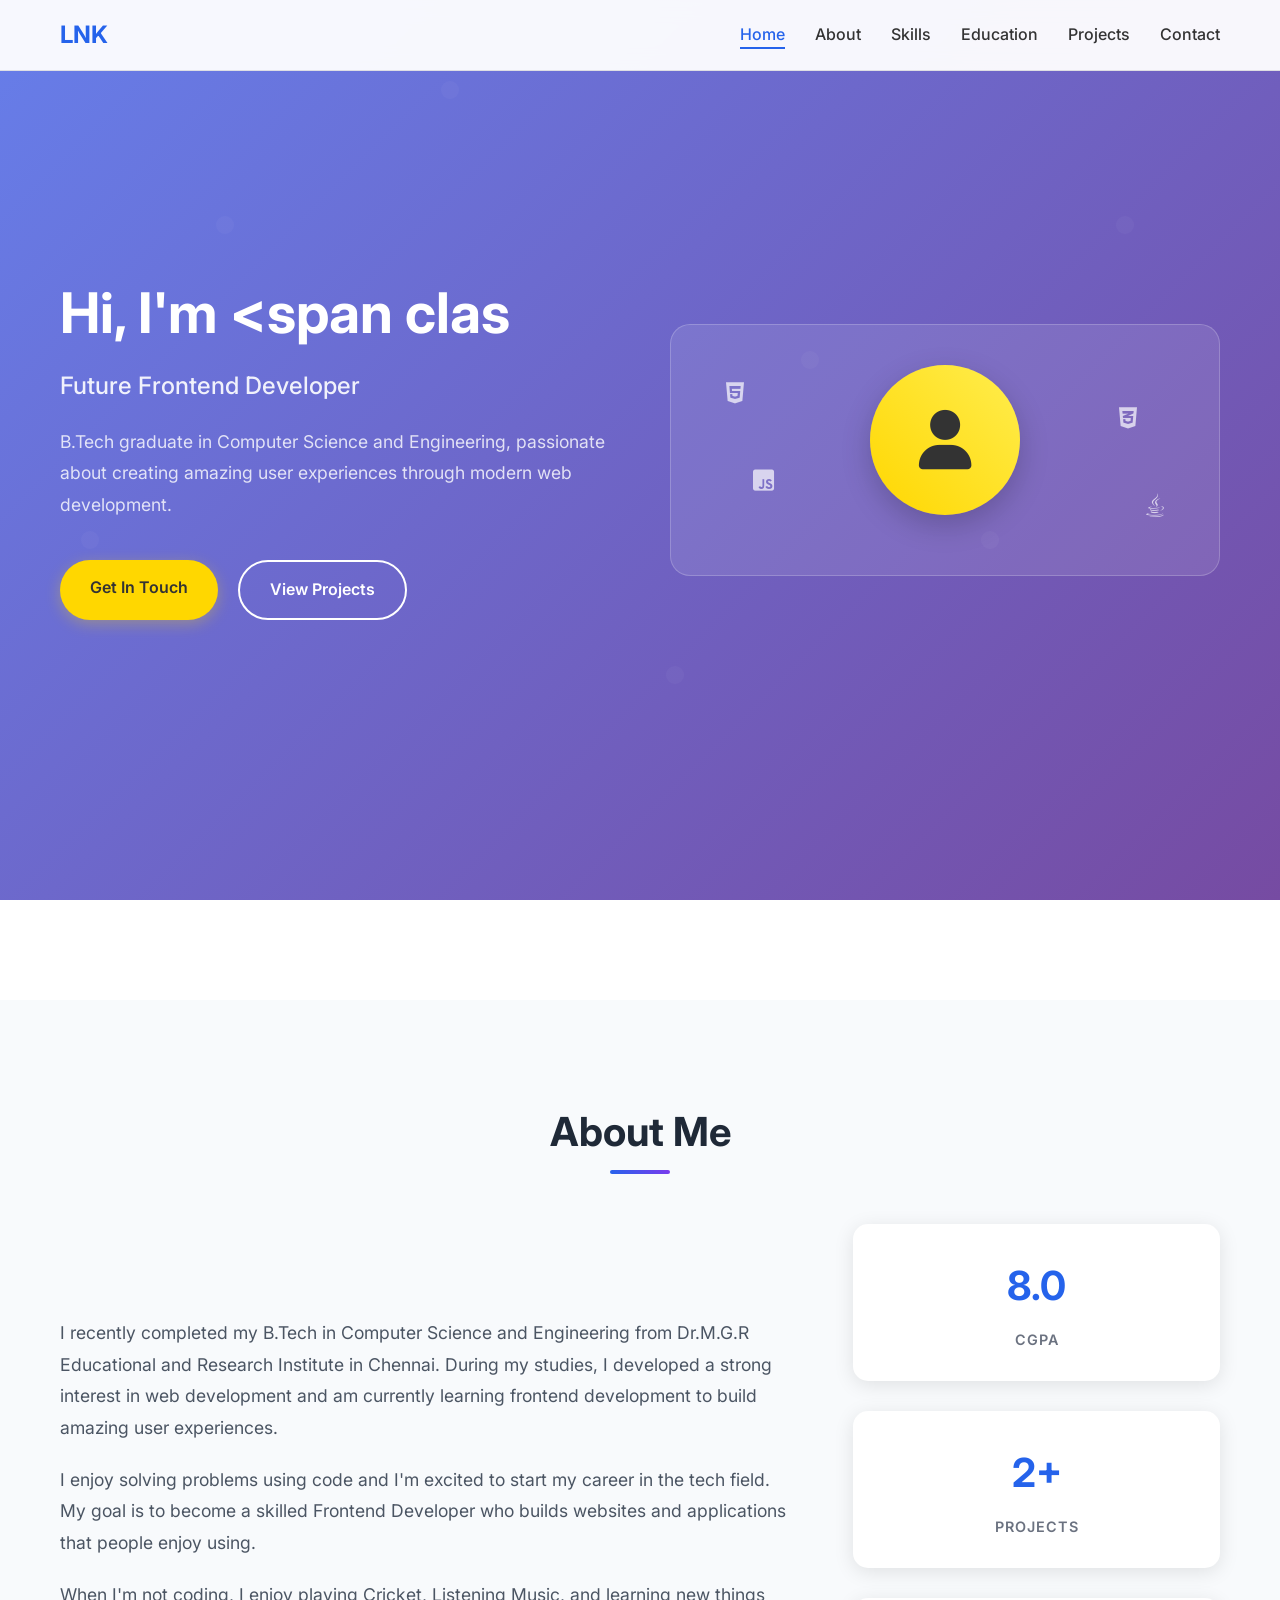
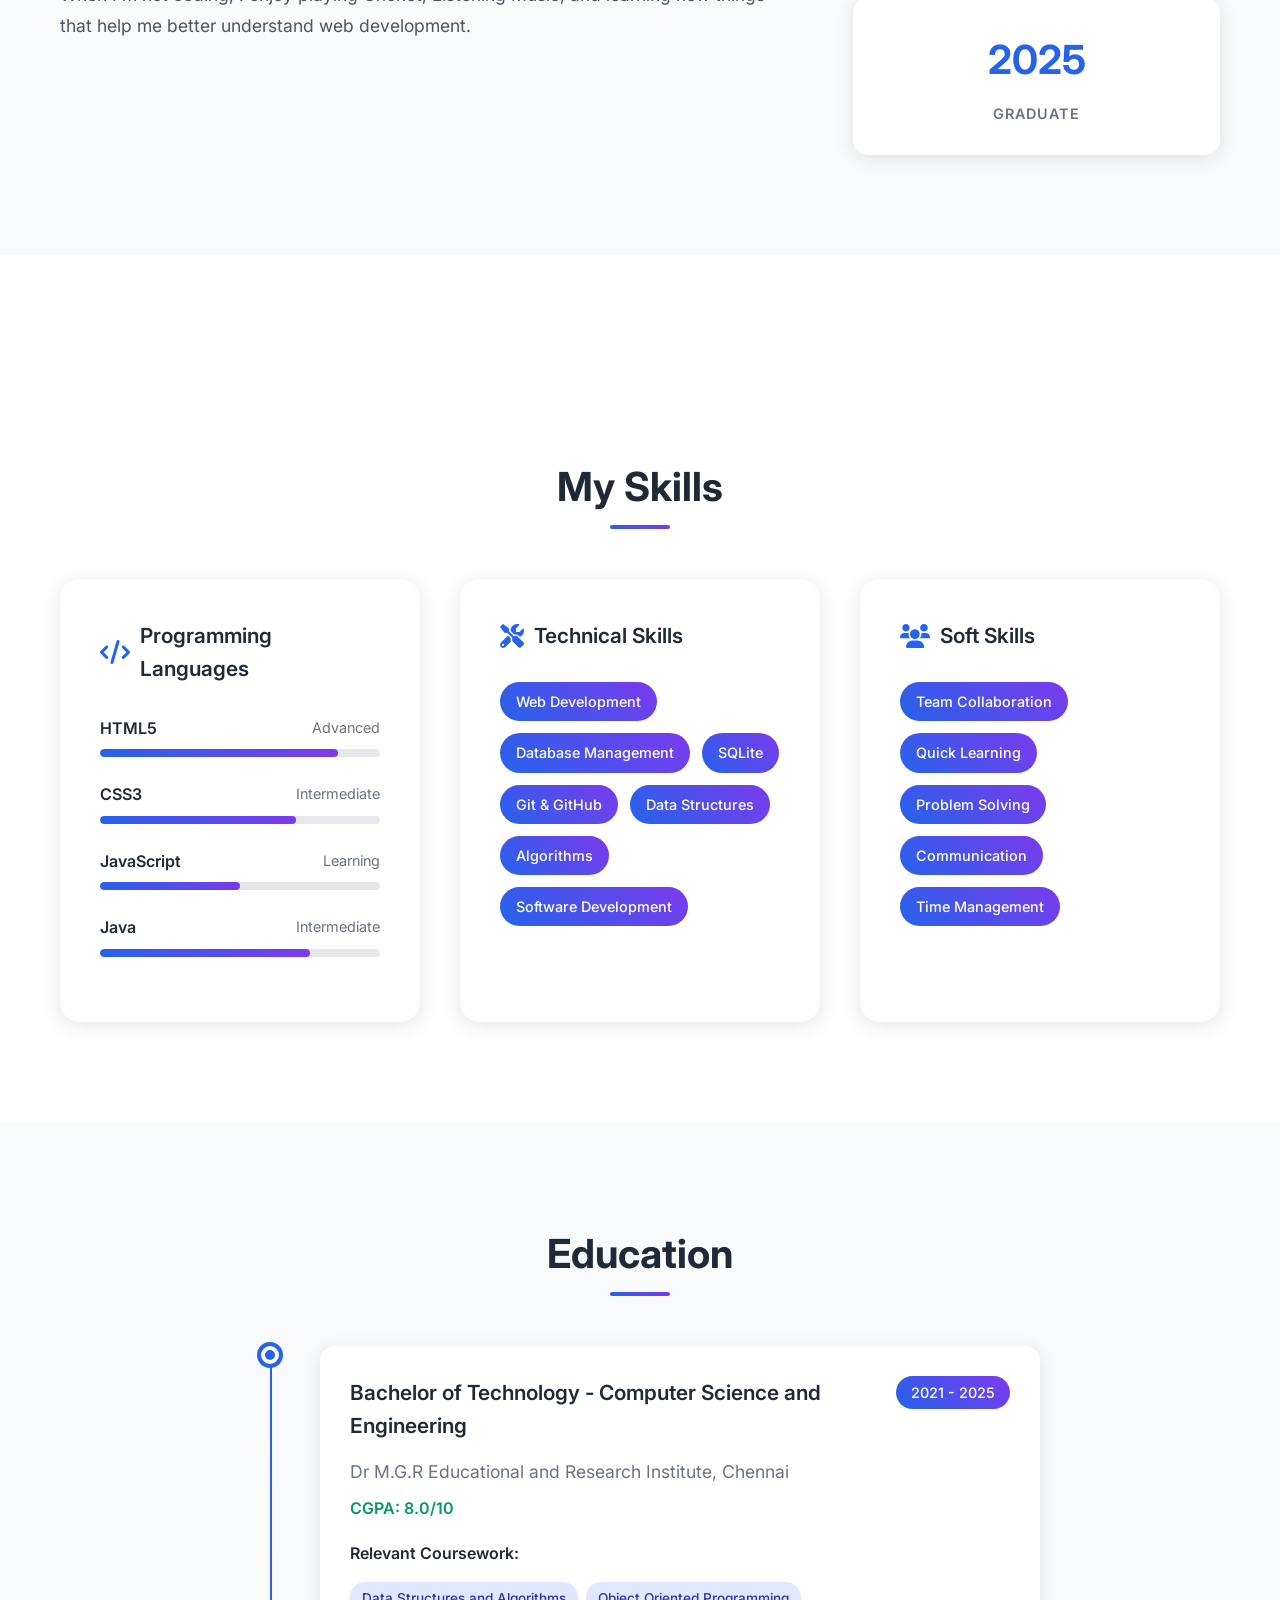
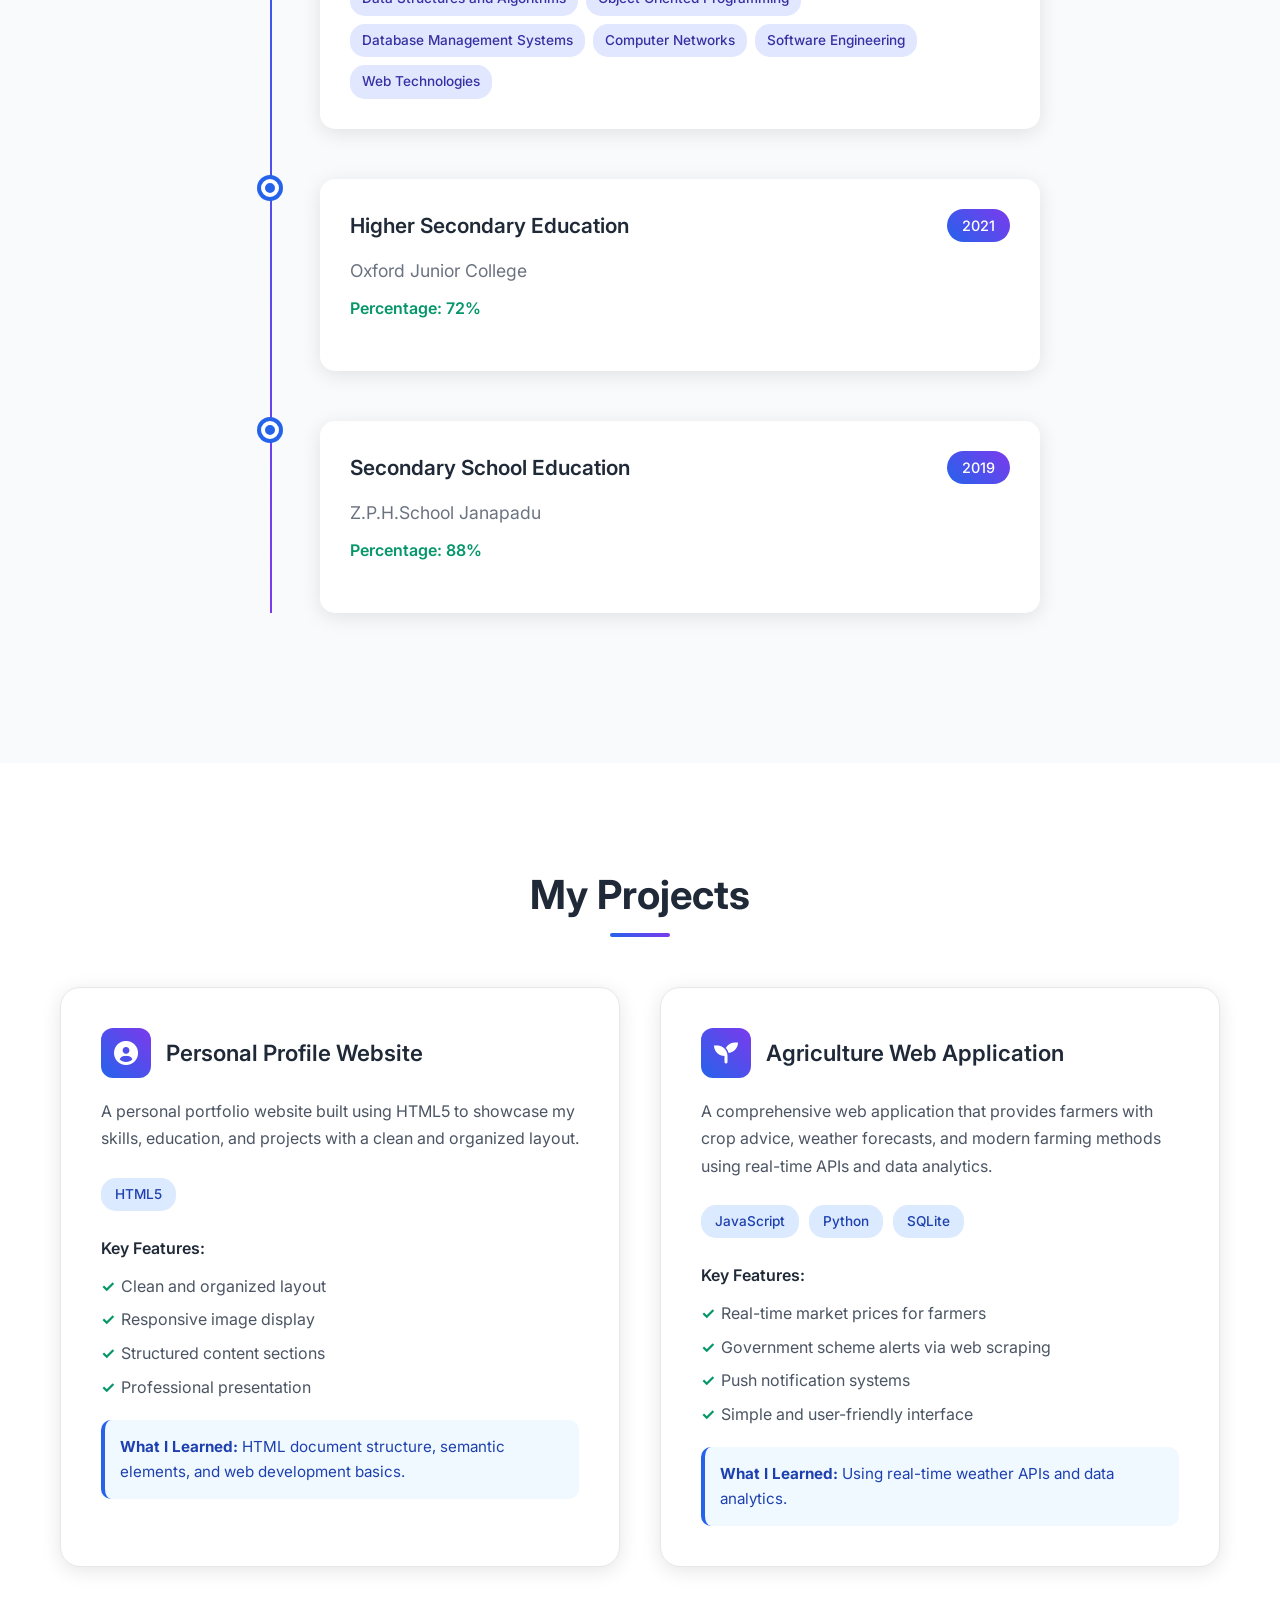
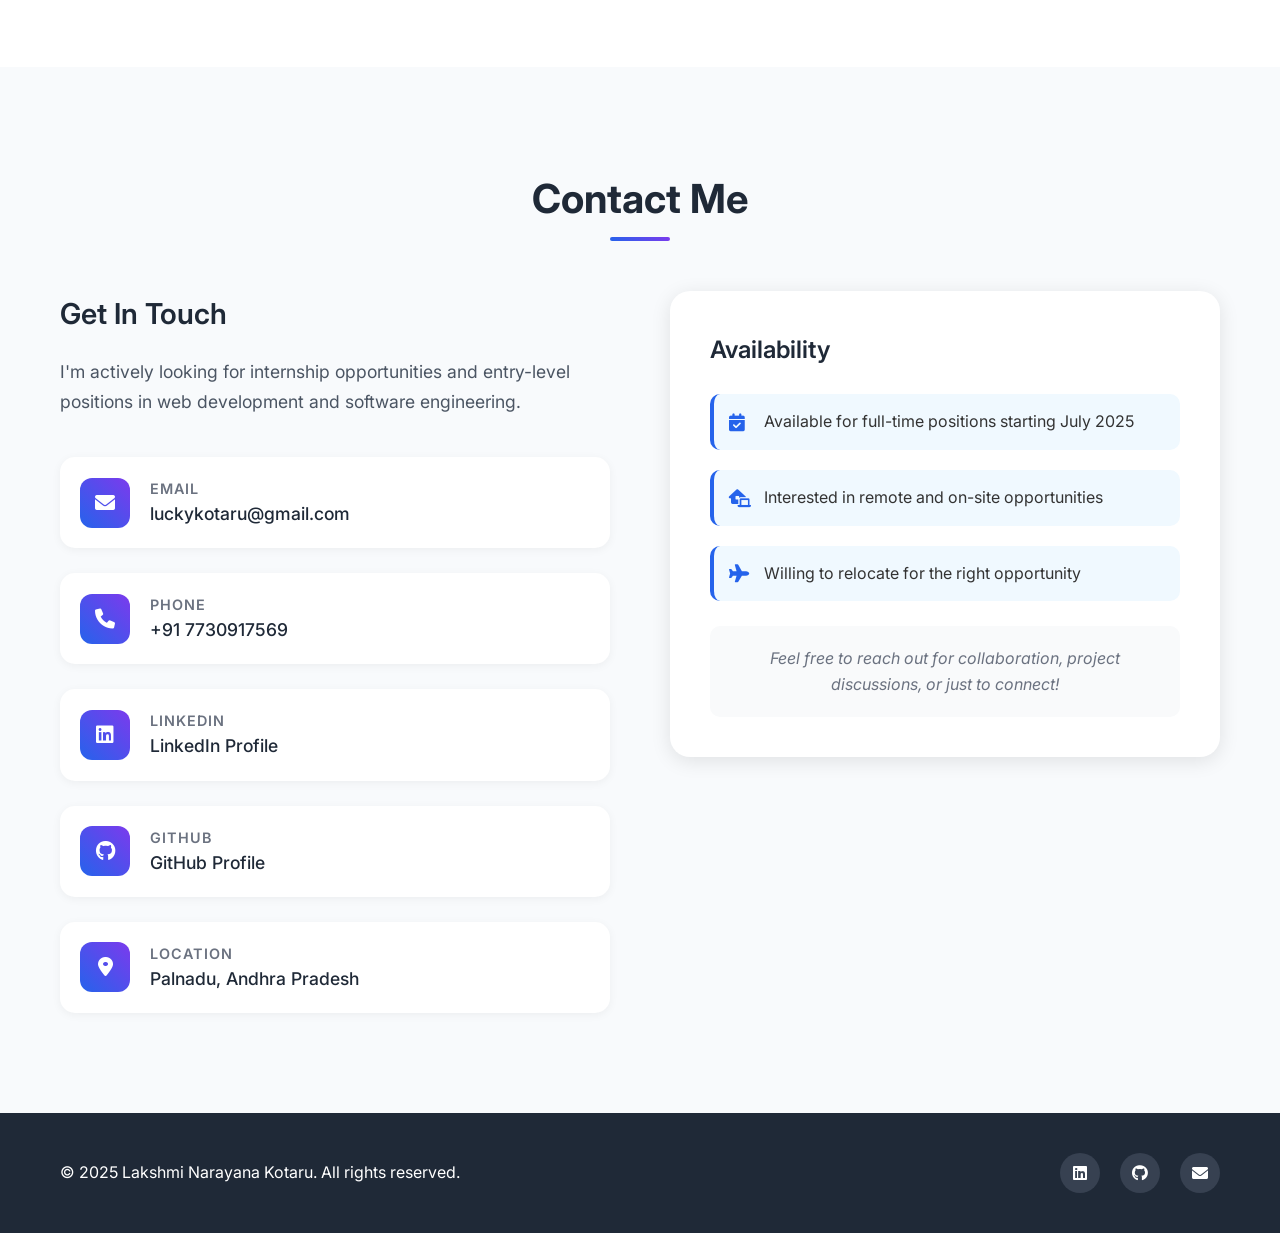
<file: index.html>
<!DOCTYPE html>
<html lang="en">
<head>
    <meta charset="UTF-8">
    <meta name="viewport" content="width=device-width, initial-scale=1.0">
    <title>Lakshmi Narayana Kotaru - Frontend Developer</title>
    <link rel="stylesheet" href="styles.css">
    <link href="https://fonts.googleapis.com/css2?family=Inter:wght@300;400;500;600;700&display=swap" rel="stylesheet">
    <link rel="stylesheet" href="https://cdnjs.cloudflare.com/ajax/libs/font-awesome/6.0.0/css/all.min.css">
</head>
<body>
    <!-- Navigation -->
    <nav class="navbar">
        <div class="nav-container">
            <div class="nav-logo">
                <span>LNK</span>
            </div>
            <ul class="nav-menu">
                <li><a href="#home" class="nav-link">Home</a></li>
                <li><a href="#about" class="nav-link">About</a></li>
                <li><a href="#skills" class="nav-link">Skills</a></li>
                <li><a href="#education" class="nav-link">Education</a></li>
                <li><a href="#projects" class="nav-link">Projects</a></li>
                <li><a href="#contact" class="nav-link">Contact</a></li>
            </ul>
            <div class="hamburger">
                <span></span>
                <span></span>
                <span></span>
            </div>
        </div>
    </nav>

    <!-- Hero Section -->
    <section id="home" class="hero">
        <div class="hero-container">
            <div class="hero-content">
                <div class="hero-text">
                    <h1 class="hero-title">
                        Hi, I'm <span class="highlight">Lakshmi Narayana Kotaru</span>
                    </h1>
                    <p class="hero-subtitle">Future Frontend Developer</p>
                    <p class="hero-description">
                        B.Tech graduate in Computer Science and Engineering, passionate about creating 
                        amazing user experiences through modern web development.
                    </p>
                    <div class="hero-buttons">
                        <a href="#contact" class="btn btn-primary">Get In Touch</a>
                        <a href="#projects" class="btn btn-secondary">View Projects</a>
                    </div>
                </div>
                <div class="hero-image">
                    <div class="profile-card">
                        <div class="profile-avatar">
                            <i class="fas fa-user"></i>
                        </div>
                        <div class="floating-elements">
                            <div class="floating-element" style="--delay: 0s">
                                <i class="fab fa-html5"></i>
                            </div>
                            <div class="floating-element" style="--delay: 1s">
                                <i class="fab fa-css3-alt"></i>
                            </div>
                            <div class="floating-element" style="--delay: 2s">
                                <i class="fab fa-js-square"></i>
                            </div>
                            <div class="floating-element" style="--delay: 3s">
                                <i class="fab fa-java"></i>
                            </div>
                        </div>
                    </div>
                </div>
            </div>
        </div>
    </section>

    <!-- About Section -->
    <section>
         <div class="Container1">
    <section id="about" class="about">
        <div class="container">
            <h2 class="section-title">About Me</h2>
            <div class="about-content">
                <div class="about-text">
                    <p>
                        I recently completed my B.Tech in Computer Science and Engineering from 
                        Dr.M.G.R Educational and Research Institute in Chennai. During my studies, 
                        I developed a strong interest in web development and am currently learning 
                        frontend development to build amazing user experiences.
                    </p>
                    <p>
                        I enjoy solving problems using code and I'm excited to start my career in 
                        the tech field. My goal is to become a skilled Frontend Developer who builds 
                        websites and applications that people enjoy using.
                    </p>
                    <p>
                        When I'm not coding, I enjoy playing Cricket, Listening Music, and learning new 
                        things that help me better understand web development.
                    </p>
                </div>
                <div class="about-stats">
                    <div class="stat-item">
                        <div class="stat-number">8.0</div>
                        <div class="stat-label">CGPA</div>
                    </div>
                    <div class="stat-item">
                        <div class="stat-number">2+</div>
                        <div class="stat-label">Projects</div>
                    </div>
                    <div class="stat-item">
                        <div class="stat-number">2025</div>
                        <div class="stat-label">Graduate</div>
                    </div>
                </div>
            </div>
        </div>
    </section>
    </div>
    </section>

    <!-- Skills Section -->
    <section id="skills" class="skills">
        <div class="container">
            <h2 class="section-title">My Skills</h2>
            <div class="skills-grid">
                <div class="skill-category">
                    <h3 class="category-title">
                        <i class="fas fa-code"></i>
                        Programming Languages
                    </h3>
                    <div class="skill-list">
                        <div class="skill-item">
                            <div class="skill-info">
                                <span class="skill-name">HTML5</span>
                                <span class="skill-level">Advanced</span>
                            </div>
                            <div class="skill-bar">
                                <div class="skill-progress" style="width: 85%"></div>
                            </div>
                        </div>
                        <div class="skill-item">
                            <div class="skill-info">
                                <span class="skill-name">CSS3</span>
                                <span class="skill-level">Intermediate</span>
                            </div>
                            <div class="skill-bar">
                                <div class="skill-progress" style="width: 70%"></div>
                            </div>
                        </div>
                        <div class="skill-item">
                            <div class="skill-info">
                                <span class="skill-name">JavaScript</span>
                                <span class="skill-level">Learning</span>
                            </div>
                            <div class="skill-bar">
                                <div class="skill-progress" style="width: 50%"></div>
                            </div>
                        </div>
                        <div class="skill-item">
                            <div class="skill-info">
                                <span class="skill-name">Java</span>
                                <span class="skill-level">Intermediate</span>
                            </div>
                            <div class="skill-bar">
                                <div class="skill-progress" style="width: 75%"></div>
                            </div>
                        </div>
                    </div>
                </div>

                <div class="skill-category">
                    <h3 class="category-title">
                        <i class="fas fa-tools"></i>
                        Technical Skills
                    </h3>
                    <div class="skill-tags">
                        <span class="skill-tag">Web Development</span>
                        <span class="skill-tag">Database Management</span>
                        <span class="skill-tag">SQLite</span>
                        <span class="skill-tag">Git & GitHub</span>
                        <span class="skill-tag">Data Structures</span>
                        <span class="skill-tag">Algorithms</span>
                        <span class="skill-tag">Software Development</span>
                    </div>
                </div>

                <div class="skill-category">
                    <h3 class="category-title">
                        <i class="fas fa-users"></i>
                        Soft Skills
                    </h3>
                    <div class="skill-tags">
                        <span class="skill-tag">Team Collaboration</span>
                        <span class="skill-tag">Quick Learning</span>
                        <span class="skill-tag">Problem Solving</span>
                        <span class="skill-tag">Communication</span>
                        <span class="skill-tag">Time Management</span>
                    </div>
                </div>
            </div>
        </div>
    </section>

    <!-- Education Section -->
    <section id="education" class="education">
        <div class="container">
            <h2 class="section-title">Education</h2>
            <div class="education-timeline">
                <div class="timeline-item">
                    <div class="timeline-marker"></div>
                    <div class="timeline-content">
                        <div class="timeline-header">
                            <h3>Bachelor of Technology - Computer Science and Engineering</h3>
                            <span class="timeline-date">2021 - 2025</span>
                        </div>
                        <p class="timeline-institution">Dr M.G.R Educational and Research Institute, Chennai</p>
                        <p class="timeline-grade">CGPA: 8.0/10</p>
                        <div class="coursework">
                            <h4>Relevant Coursework:</h4>
                            <div class="course-tags">
                                <span class="course-tag">Data Structures and Algorithms</span>
                                <span class="course-tag">Object Oriented Programming</span>
                                <span class="course-tag">Database Management Systems</span>
                                <span class="course-tag">Computer Networks</span>
                                <span class="course-tag">Software Engineering</span>
                                <span class="course-tag">Web Technologies</span>
                            </div>
                        </div>
                    </div>
                </div>

                <div class="timeline-item">
                    <div class="timeline-marker"></div>
                    <div class="timeline-content">
                        <div class="timeline-header">
                            <h3>Higher Secondary Education</h3>
                            <span class="timeline-date">2021</span>
                        </div>
                        <p class="timeline-institution">Oxford Junior College</p>
                        <p class="timeline-grade">Percentage: 72%</p>
                    </div>
                </div>

                <div class="timeline-item">
                    <div class="timeline-marker"></div>
                    <div class="timeline-content">
                        <div class="timeline-header">
                            <h3>Secondary School Education</h3>
                            <span class="timeline-date">2019</span>
                        </div>
                        <p class="timeline-institution">Z.P.H.School Janapadu</p>
                        <p class="timeline-grade">Percentage: 88%</p>
                    </div>
                </div>
            </div>
        </div>
    </section>

    <!-- Projects Section -->
    <section id="projects" class="projects">
        <div class="container">
            <h2 class="section-title">My Projects</h2>
            <div class="projects-grid">
                <div class="project-card">
                    <div class="project-header">
                        <div class="project-icon">
                            <i class="fas fa-user-circle"></i>
                        </div>
                        <h3>Personal Profile Website</h3>
                    </div>
                    <p class="project-description">
                        A personal portfolio website built using HTML5 to showcase my skills, 
                        education, and projects with a clean and organized layout.
                    </p>
                    <div class="project-tech">
                        <span class="tech-tag">HTML5</span>
                    </div>
                    <div class="project-features">
                        <h4>Key Features:</h4>
                        <ul>
                            <li>Clean and organized layout</li>
                            <li>Responsive image display</li>
                            <li>Structured content sections</li>
                            <li>Professional presentation</li>
                        </ul>
                    </div>
                    <div class="project-learning">
                        <strong>What I Learned:</strong> HTML document structure, semantic elements, and web development basics.
                    </div>
                </div>

                <div class="project-card">
                    <div class="project-header">
                        <div class="project-icon">
                            <i class="fas fa-seedling"></i>
                        </div>
                        <h3>Agriculture Web Application</h3>
                    </div>
                    <p class="project-description">
                        A comprehensive web application that provides farmers with crop advice, 
                        weather forecasts, and modern farming methods using real-time APIs and data analytics.
                    </p>
                    <div class="project-tech">
                        <span class="tech-tag">JavaScript</span>
                        <span class="tech-tag">Python</span>
                        <span class="tech-tag">SQLite</span>
                    </div>
                    <div class="project-features">
                        <h4>Key Features:</h4>
                        <ul>
                            <li>Real-time market prices for farmers</li>
                            <li>Government scheme alerts via web scraping</li>
                            <li>Push notification systems</li>
                            <li>Simple and user-friendly interface</li>
                        </ul>
                    </div>
                    <div class="project-learning">
                        <strong>What I Learned:</strong> Using real-time weather APIs and data analytics.
                    </div>
                </div>
            </div>
        </div>
    </section>

    <!-- Contact Section -->
    <section id="contact" class="contact">
        <div class="container">
            <h2 class="section-title">Contact Me</h2>
            <div class="contact-content">
                <div class="contact-info">
                    <h3>Get In Touch</h3>
                    <p>
                        I'm actively looking for internship opportunities and entry-level positions 
                        in web development and software engineering.
                    </p>
                    
                    <div class="contact-details">
                        <div class="contact-item">
                            <div class="contact-icon">
                                <i class="fas fa-envelope"></i>
                            </div>
                            <div class="contact-text">
                                <span class="contact-label">Email</span>
                                <a href="mailto:luckykotaru@gmail.com">luckykotaru@gmail.com</a>
                            </div>
                        </div>

                        <div class="contact-item">
                            <div class="contact-icon">
                                <i class="fas fa-phone"></i>
                            </div>
                            <div class="contact-text">
                                <span class="contact-label">Phone</span>
                                <a href="tel:+917730917569">+91 7730917569</a>
                            </div>
                        </div>

                        <div class="contact-item">
                            <div class="contact-icon">
                                <i class="fab fa-linkedin"></i>
                            </div>
                            <div class="contact-text">
                                <span class="contact-label">LinkedIn</span>
                                <a href="https://www.linkedin.com/in/Lakshmi Narayana Kotaru/" target="_blank">LinkedIn Profile</a>
                            </div>
                        </div>

                        <div class="contact-item">
                            <div class="contact-icon">
                                <i class="fab fa-github"></i>
                            </div>
                            <div class="contact-text">
                                <span class="contact-label">GitHub</span>
                                <a href="https://github.com/lakshminarayana-143" target="_blank">GitHub Profile</a>
                            </div>
                        </div>

                        <div class="contact-item">
                            <div class="contact-icon">
                                <i class="fas fa-map-marker-alt"></i>
                            </div>
                            <div class="contact-text">
                                <span class="contact-label">Location</span>
                                <span>Palnadu, Andhra Pradesh</span>
                            </div>
                        </div>
                    </div>
                </div>

                <div class="availability-card">
                    <h3>Availability</h3>
                    <div class="availability-list">
                        <div class="availability-item">
                            <i class="fas fa-calendar-check"></i>
                            <span>Available for full-time positions starting July 2025</span>
                        </div>
                        <div class="availability-item">
                            <i class="fas fa-laptop-house"></i>
                            <span>Interested in remote and on-site opportunities</span>
                        </div>
                        <div class="availability-item">
                            <i class="fas fa-plane"></i>
                            <span>Willing to relocate for the right opportunity</span>
                        </div>
                    </div>
                    <p class="availability-note">
                        Feel free to reach out for collaboration, project discussions, or just to connect!
                    </p>
                </div>
            </div>
        </div>
    </section>

    <!-- Footer -->
    <footer class="footer">
        <div class="container">
            <div class="footer-content">
                <p>&copy; 2025 Lakshmi Narayana Kotaru. All rights reserved.</p>
                <div class="social-links">
                    <a href="https://www.linkedin.com/in/Lakshmi Narayana Kotaru/" target="_blank">
                        <i class="fab fa-linkedin"></i>
                    </a>
                    <a href="https://github.com/lakshminarayana-143" target="_blank">
                        <i class="fab fa-github"></i>
                    </a>
                    <a href="mailto:luckykotaru@gmail.com">
                        <i class="fas fa-envelope"></i>
                    </a>
                </div>
            </div>
        </div>
    </footer>

    <script src="script.js"></script>
</body>
</html>
</file>
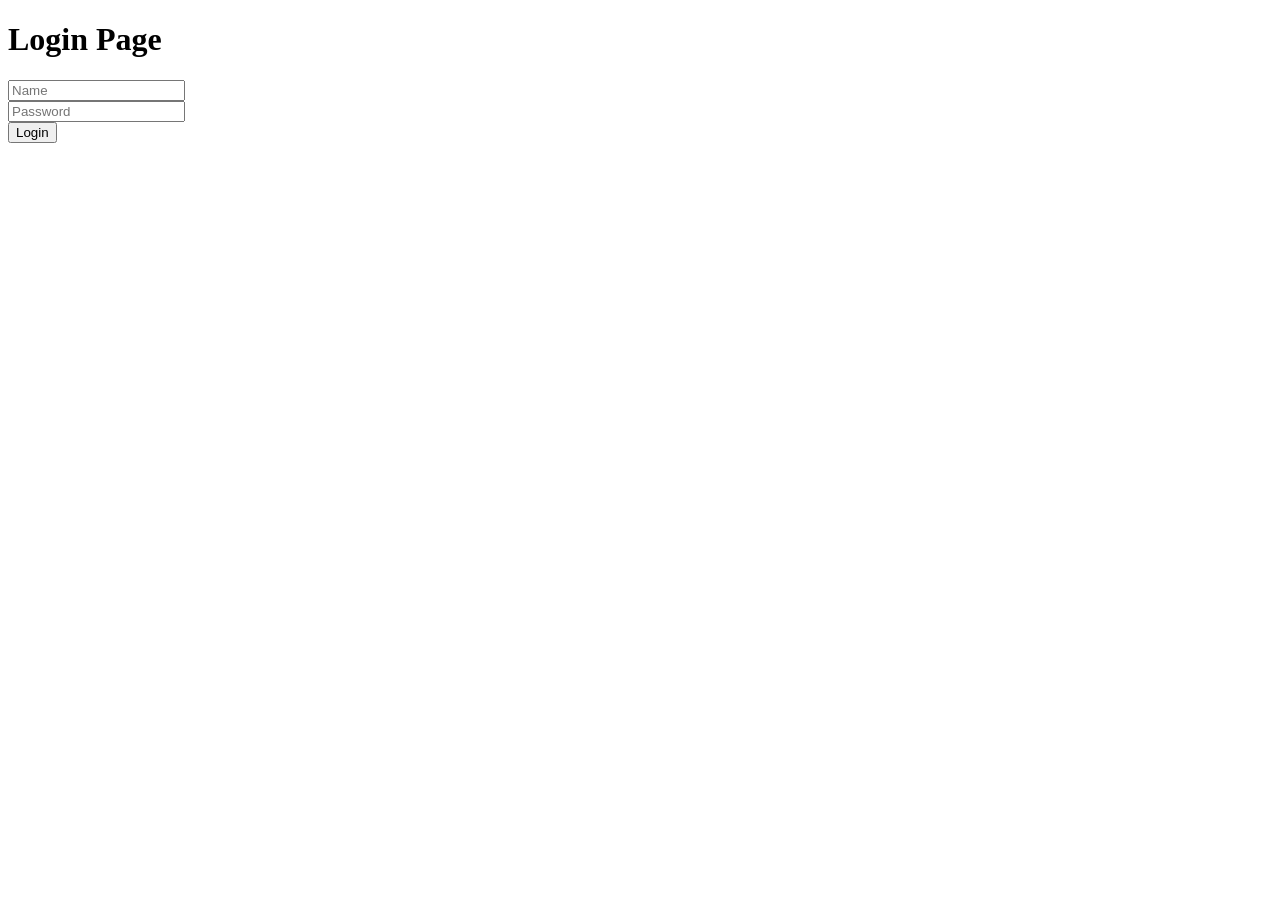
<file: Login1.html>
<!DOCTYPE html>
<head>
    <h1>Login Page</h1>
</head>
<body>
    <div><input placeholder="Name"></div>
  <div>  <input placeholder="Password"></div>
    <button>Login</button>
    
</body>
</html>
</file>
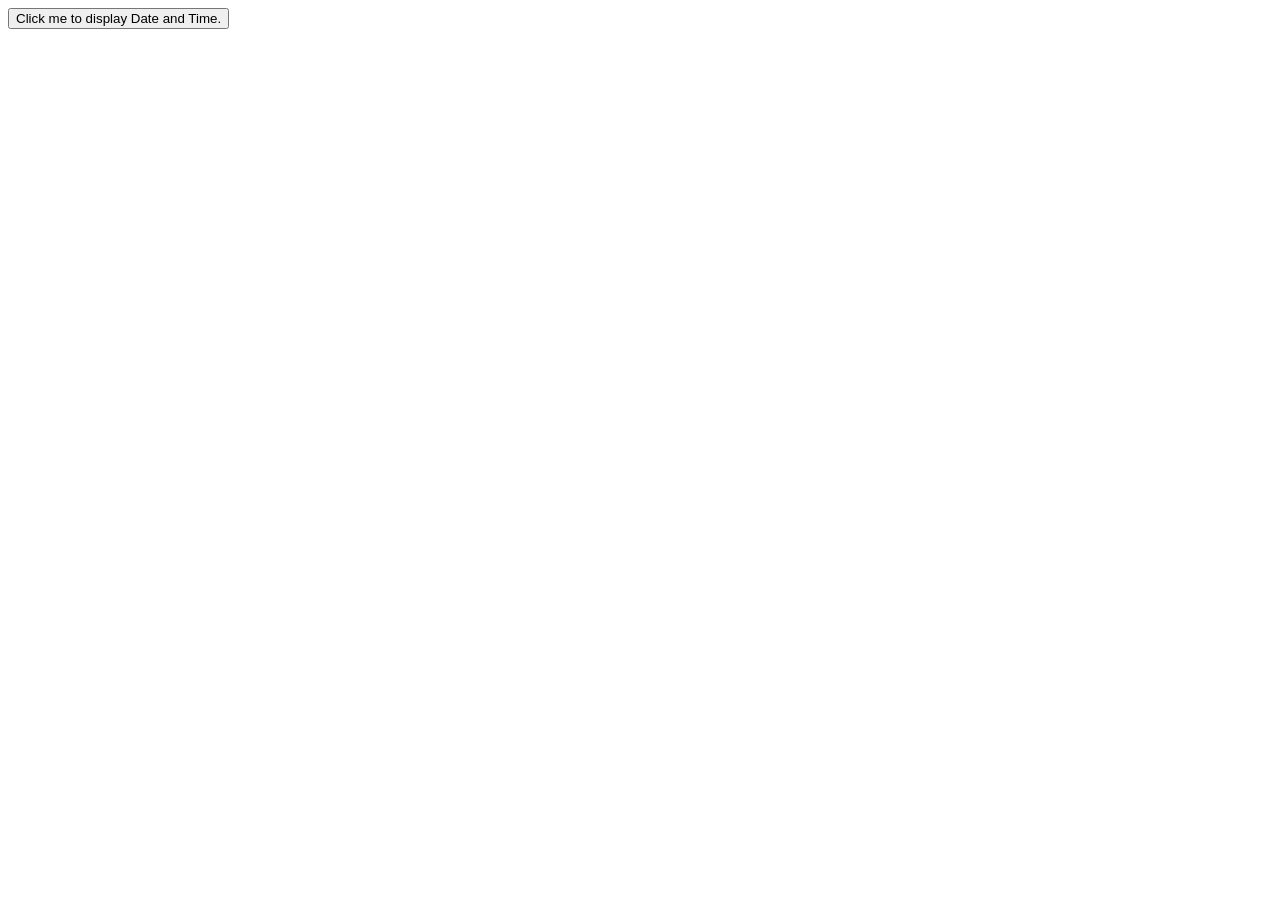
<file: practice.html>
<!DOCTYPE html>
<html>

<body>
     <button id="value">

        Click me to display Date and Time.</button>

    <p id="demo"></p>


    

    

</body>
<script>
    const value = document.getElementById("value");


    value.onclick = function () {
        document.getElementById("demo").innerHTML = Date()
    }

   
    
</script>

</html>
</file>
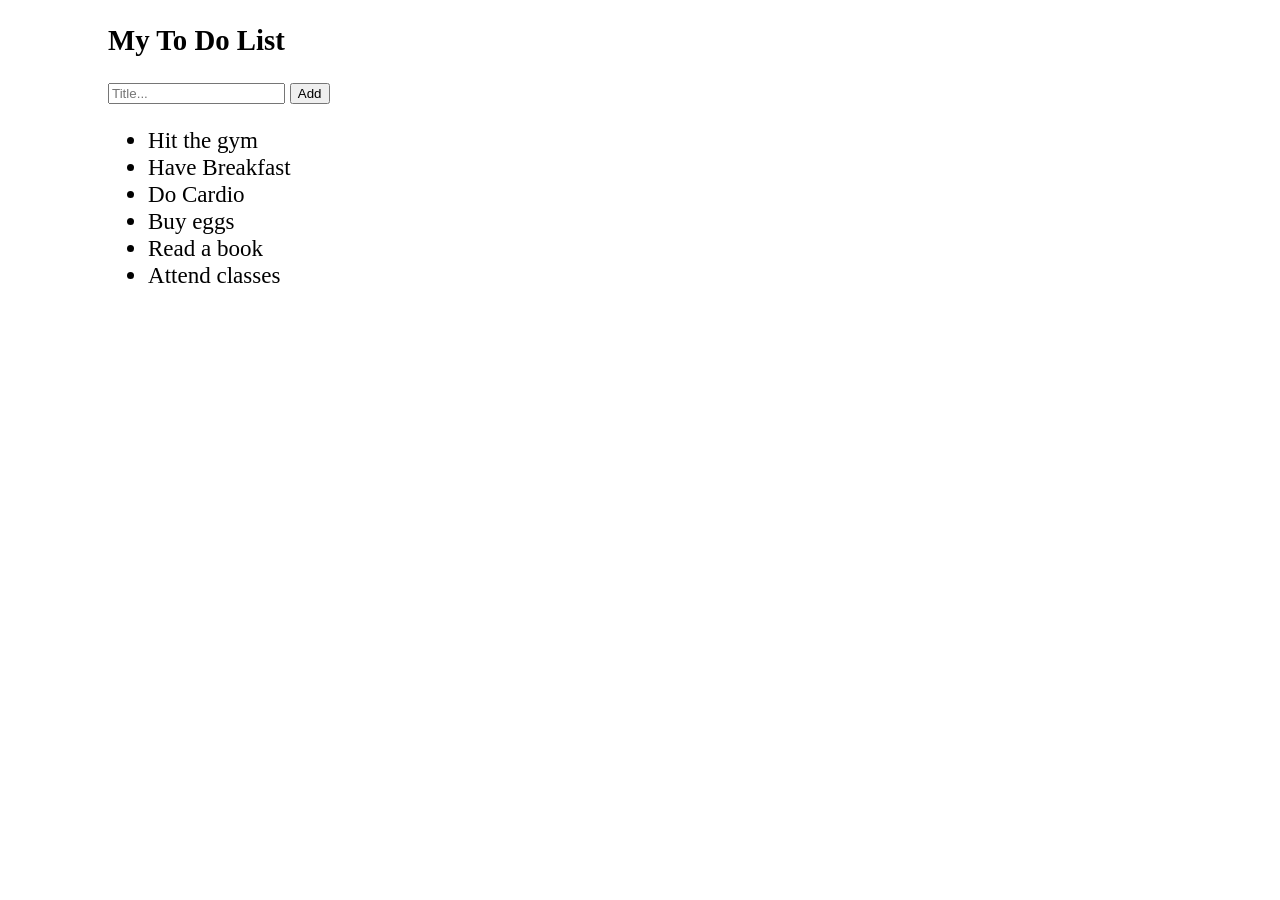
<file: Todolist.html>
<!DOCTYPE html>
<html lang="en">

<head>
</head>
<style>
    .list {
        font-size: larger;
    }
    .align{
        margin-left: 100px;
        font-size: larger;
    }
</style>

<body>
    <div class="align">
        <div id="myDIV" class="header">
            <h2>My To Do List</h2>
            <input type="text" id="myInput" placeholder="Title...">            
            <button onclick="newElement()" class="addBtn">Add</button>
        </div>
        <div class="list">
            <ul id="todo">
                <li>Hit the gym</li>
                <li>Have Breakfast</li>
                <li>Do Cardio</li>
                <li>Buy eggs</li>
                <li>Read a book</li>
                <li>Attend classes</li>
            </ul>
        </div>
    </div>
    <script>
        const name=document.getElementById("myInput");
        function newElement(){
            console.log(name.value)
        }

        
    </script>

</body>



</html>
</file>
<file: styles.css>
* 
{
    margin: 0;
    padding: 0;
    box-sizing: border-box;
}
.Container1{
    overflow: hidden;
}

html {
    scroll-behavior: smooth;
}

body {
    
    font-family: 'Inter', sans-serif;
    line-height: 1.6;
    color: #333;
    background-color: #ffffff;
}

.container {
    max-width: 1200px;
    margin: 0 auto;
    padding: 0 20px;
}

/* Navigation */
.navbar {
    position: fixed;
    top: 0;
    width: 100%;
    background: rgba(255, 255, 255, 0.95);
    backdrop-filter: blur(10px);
    border-bottom: 1px solid rgba(0, 0, 0, 0.1);
    z-index: 1000;
    transition: all 0.3s ease;
}

.nav-container {
    max-width: 1200px;
    margin: 0 auto;
    padding: 0 20px;
    display: flex;
    justify-content: space-between;
    align-items: center;
    height: 70px;
}

.nav-logo span {
    font-size: 24px;
    font-weight: 700;
    color: #2563eb;
}

.nav-menu {
    display: flex;
    list-style: none;
    gap: 30px;
}

.nav-link {
    text-decoration: none;
    color: #333;
    font-weight: 500;
    transition: color 0.3s ease;
    position: relative;
}

.nav-link:hover {
    color: #2563eb;
}

.nav-link::after {
    content: '';
    position: absolute;
    bottom: -5px;
    left: 0;
    width: 0;
    height: 2px;
    background: #2563eb;
    transition: width 0.3s ease;
}

.nav-link:hover::after {
    width: 100%;
}

.hamburger {
    display: none;
    flex-direction: column;
    cursor: pointer;
}

.hamburger span {
    width: 25px;
    height: 3px;
    background: #333;
    margin: 3px 0;
    transition: 0.3s;
}

/* Hero Section */
.hero {
    min-height: 100vh;
    display: flex;
    align-items: center;
    background: linear-gradient(135deg, #667eea 0%, #764ba2 100%);
    color: white;
    position: relative;
    overflow: hidden;
}

.hero::before {
    content: '';
    position: absolute;
    top: 0;
    left: 0;
    right: 0;
    bottom: 0;
    background: url('data:image/svg+xml,<svg xmlns="http://www.w3.org/2000/svg" viewBox="0 0 100 100"><defs><pattern id="grain" width="100" height="100" patternUnits="userSpaceOnUse"><circle cx="25" cy="25" r="1" fill="white" opacity="0.1"/><circle cx="75" cy="75" r="1" fill="white" opacity="0.1"/><circle cx="50" cy="10" r="1" fill="white" opacity="0.1"/><circle cx="10" cy="60" r="1" fill="white" opacity="0.1"/><circle cx="90" cy="40" r="1" fill="white" opacity="0.1"/></pattern></defs><rect width="100" height="100" fill="url(%23grain)"/></svg>');
    opacity: 0.3;
}

.hero-container {
    max-width: 1200px;
    margin: 0 auto;
    padding: 0 20px;
    position: relative;
    z-index: 1;
}

.hero-content {
    display: grid;
    grid-template-columns: 1fr 1fr;
    gap: 60px;
    align-items: center;
}

.hero-title {
    font-size: 3.5rem;
    font-weight: 700;
    line-height: 1.2;
    margin-bottom: 20px;
}

.highlight {
    background: linear-gradient(45deg, #ffd700, #ffed4e);
    -webkit-background-clip: text;
    -webkit-text-fill-color: transparent;
    background-clip: text;
}

.hero-subtitle {
    font-size: 1.5rem;
    font-weight: 500;
    margin-bottom: 20px;
    opacity: 0.9;
}

.hero-description {
    font-size: 1.1rem;
    line-height: 1.8;
    margin-bottom: 40px;
    opacity: 0.8;
}

.hero-buttons {
    display: flex;
    gap: 20px;
}

.btn {
    padding: 15px 30px;
    border-radius: 50px;
    text-decoration: none;
    font-weight: 600;
    transition: all 0.3s ease;
    display: inline-block;
    text-align: center;
}

.btn-primary {
    background: #ffd700;
    color: #333;
    box-shadow: 0 4px 15px rgba(255, 215, 0, 0.3);
}

.btn-primary:hover {
    transform: translateY(-2px);
    box-shadow: 0 8px 25px rgba(255, 215, 0, 0.4);
}

.btn-secondary {
    background: transparent;
    color: white;
    border: 2px solid white;
}

.btn-secondary:hover {
    background: white;
    color: #333;
    transform: translateY(-2px);
}

/* Profile Card */
.profile-card {
    position: relative;
    background: rgba(255, 255, 255, 0.1);
    backdrop-filter: blur(20px);
    border-radius: 20px;
    padding: 40px;
    text-align: center;
    border: 1px solid rgba(255, 255, 255, 0.2);
}

.profile-avatar {
    width: 150px;
    height: 150px;
    background: linear-gradient(45deg, #ffd700, #ffed4e);
    border-radius: 50%;
    display: flex;
    align-items: center;
    justify-content: center;
    margin: 0 auto 20px;
    font-size: 60px;
    color: #333;
    box-shadow: 0 10px 30px rgba(0, 0, 0, 0.2);
}

.floating-elements {
    position: absolute;
    top: 0;
    left: 0;
    right: 0;
    bottom: 0;
    pointer-events: none;
}

.floating-element {
    position: absolute;
    font-size: 24px;
    color: rgba(255, 255, 255, 0.7);
    animation: float 6s ease-in-out infinite;
    animation-delay: var(--delay);
}

.floating-element:nth-child(1) {
    top: 20%;
    left: 10%;
}

.floating-element:nth-child(2) {
    top: 30%;
    right: 15%;
}

.floating-element:nth-child(3) {
    bottom: 30%;
    left: 15%;
}

.floating-element:nth-child(4) {
    bottom: 20%;
    right: 10%;
}

@keyframes float {

    0%,
    100% {
        transform: translateY(0px);
    }

    50% {
        transform: translateY(-20px);
    }
}

/* Section Styles */
section {
    padding: 100px 0;
}

.section-title {
    font-size: 2.5rem;
    font-weight: 700;
    text-align: center;
    margin-bottom: 60px;
    color: #1f2937;
    position: relative;
}

.section-title::after {
    content: '';
    position: absolute;
    bottom: -10px;
    left: 50%;
    transform: translateX(-50%);
    width: 60px;
    height: 4px;
    background: linear-gradient(45deg, #2563eb, #7c3aed);
    border-radius: 2px;
}

/* About Section */
.about {
    background: #f8fafc;
}

.about-content {
    display: grid;
    grid-template-columns: 2fr 1fr;
    gap: 60px;
    align-items: center;
}

.about-text p {
    font-size: 1.1rem;
    line-height: 1.8;
    margin-bottom: 20px;
    color: #4b5563;
}

.about-stats {
    display: flex;
    flex-direction: column;
    gap: 30px;
}

.stat-item {
    text-align: center;
    padding: 30px;
    background: white;
    border-radius: 15px;
    box-shadow: 0 4px 20px rgba(0, 0, 0, 0.1);
    transition: transform 0.3s ease;
}

.stat-item:hover {
    transform: translateY(-5px);
}

.stat-number {
    font-size: 2.5rem;
    font-weight: 700;
    color: #2563eb;
    margin-bottom: 10px;
}

.stat-label {
    font-size: 0.9rem;
    font-weight: 600;
    color: #6b7280;
    text-transform: uppercase;
    letter-spacing: 1px;
}

/* Skills Section */
.skills-grid {
    display: grid;
    grid-template-columns: repeat(auto-fit, minmax(350px, 1fr));
    gap: 40px;
}

.skill-category {
    background: white;
    padding: 40px;
    border-radius: 20px;
    box-shadow: 0 4px 20px rgba(0, 0, 0, 0.1);
    transition: transform 0.3s ease;
}

.skill-category:hover {
    transform: translateY(-5px);
}

.category-title {
    font-size: 1.3rem;
    font-weight: 600;
    margin-bottom: 30px;
    color: #1f2937;
    display: flex;
    align-items: center;
    gap: 10px;
}

.category-title i {
    color: #2563eb;
    font-size: 1.5rem;
}

.skill-item {
    margin-bottom: 25px;
}

.skill-info {
    display: flex;
    justify-content: space-between;
    margin-bottom: 8px;
}

.skill-name {
    font-weight: 600;
    color: #1f2937;
}

.skill-level {
    font-size: 0.9rem;
    color: #6b7280;
}

.skill-bar {
    height: 8px;
    background: #e5e7eb;
    border-radius: 4px;
    overflow: hidden;
}

.skill-progress {
    height: 100%;
    background: linear-gradient(45deg, #2563eb, #7c3aed);
    border-radius: 4px;
    transition: width 2s ease;
}

.skill-tags {
    display: flex;
    flex-wrap: wrap;
    gap: 12px;
}

.skill-tag {
    background: linear-gradient(45deg, #2563eb, #7c3aed);
    color: white;
    padding: 8px 16px;
    border-radius: 20px;
    font-size: 0.9rem;
    font-weight: 500;
    transition: transform 0.3s ease;
}

.skill-tag:hover {
    transform: scale(1.05);
}

/* Education Section */
.education {
    background: #f8fafc;
}

.education-timeline {
    position: relative;
    max-width: 800px;
    margin: 0 auto;
}

.education-timeline::before {
    content: '';
    position: absolute;
    left: 30px;
    top: 0;
    bottom: 0;
    width: 2px;
    background: linear-gradient(to bottom, #2563eb, #7c3aed);
}

.timeline-item {
    position: relative;
    margin-bottom: 50px;
    padding-left: 80px;
}

.timeline-marker {
    position: absolute;
    left: 21px;
    top: 0;
    width: 18px;
    height: 18px;
    background: #2563eb;
    border-radius: 50%;
    border: 4px solid white;
    box-shadow: 0 0 0 4px #2563eb;
}

.timeline-content {
    background: white;
    padding: 30px;
    border-radius: 15px;
    box-shadow: 0 4px 20px rgba(0, 0, 0, 0.1);
    transition: transform 0.3s ease;
}

.timeline-content:hover {
    transform: translateY(-5px);
}

.timeline-header {
    display: flex;
    justify-content: space-between;
    align-items: flex-start;
    margin-bottom: 15px;
}

.timeline-header h3 {
    font-size: 1.3rem;
    font-weight: 600;
    color: #1f2937;
    flex: 1;
}

.timeline-date {
    background: linear-gradient(45deg, #2563eb, #7c3aed);
    color: white;
    padding: 5px 15px;
    border-radius: 20px;
    font-size: 0.9rem;
    font-weight: 500;
}

.timeline-institution {
    font-size: 1.1rem;
    color: #6b7280;
    margin-bottom: 10px;
}

.timeline-grade {
    font-weight: 600;
    color: #059669;
    margin-bottom: 20px;
}

.coursework h4 {
    font-size: 1rem;
    font-weight: 600;
    color: #1f2937;
    margin-bottom: 15px;
}

.course-tags {
    display: flex;
    flex-wrap: wrap;
    gap: 8px;
}

.course-tag {
    background: #e0e7ff;
    color: #3730a3;
    padding: 6px 12px;
    border-radius: 15px;
    font-size: 0.85rem;
    font-weight: 500;
}

/* Projects Section */
.projects-grid {
    display: grid;
    grid-template-columns: repeat(auto-fit, minmax(400px, 1fr));
    gap: 40px;
}

.project-card {
    background: white;
    border-radius: 20px;
    padding: 40px;
    box-shadow: 0 4px 20px rgba(0, 0, 0, 0.1);
    transition: all 0.3s ease;
    border: 1px solid #e5e7eb;
}

.project-card:hover {
    transform: translateY(-10px);
    box-shadow: 0 20px 40px rgba(0, 0, 0, 0.15);
}

.project-header {
    display: flex;
    align-items: center;
    gap: 15px;
    margin-bottom: 20px;
}

.project-icon {
    width: 50px;
    height: 50px;
    background: linear-gradient(45deg, #2563eb, #7c3aed);
    border-radius: 12px;
    display: flex;
    align-items: center;
    justify-content: center;
    color: white;
    font-size: 24px;
}

.project-header h3 {
    font-size: 1.4rem;
    font-weight: 600;
    color: #1f2937;
}

.project-description {
    font-size: 1rem;
    line-height: 1.7;
    color: #4b5563;
    margin-bottom: 25px;
}

.project-tech {
    display: flex;
    flex-wrap: wrap;
    gap: 10px;
    margin-bottom: 25px;
}

.tech-tag {
    background: #dbeafe;
    color: #1e40af;
    padding: 6px 14px;
    border-radius: 15px;
    font-size: 0.85rem;
    font-weight: 500;
}

.project-features {
    margin-bottom: 20px;
}

.project-features h4 {
    font-size: 1rem;
    font-weight: 600;
    color: #1f2937;
    margin-bottom: 12px;
}

.project-features ul {
    list-style: none;
    padding-left: 0;
}

.project-features li {
    position: relative;
    padding-left: 20px;
    margin-bottom: 8px;
    color: #4b5563;
}

.project-features li::before {
    content: '✓';
    position: absolute;
    left: 0;
    color: #059669;
    font-weight: bold;
}

.project-learning {
    padding: 15px;
    background: #f0f9ff;
    border-radius: 10px;
    border-left: 4px solid #2563eb;
    font-size: 0.95rem;
    color: #1e40af;
}

/* Contact Section */
.contact {
    background: #f8fafc;
}

.contact-content {
    display: grid;
    grid-template-columns: 1fr 1fr;
    gap: 60px;
}

.contact-info h3 {
    font-size: 1.8rem;
    font-weight: 600;
    color: #1f2937;
    margin-bottom: 20px;
}

.contact-info p {
    font-size: 1.1rem;
    line-height: 1.7;
    color: #4b5563;
    margin-bottom: 40px;
}

.contact-details {
    display: flex;
    flex-direction: column;
    gap: 25px;
}

.contact-item {
    display: flex;
    align-items: center;
    gap: 20px;
    padding: 20px;
    background: white;
    border-radius: 15px;
    box-shadow: 0 2px 10px rgba(0, 0, 0, 0.05);
    transition: transform 0.3s ease;
}

.contact-item:hover {
    transform: translateX(5px);
}

.contact-icon {
    width: 50px;
    height: 50px;
    background: linear-gradient(45deg, #2563eb, #7c3aed);
    border-radius: 12px;
    display: flex;
    align-items: center;
    justify-content: center;
    color: white;
    font-size: 20px;
}

.contact-text {
    display: flex;
    flex-direction: column;
}

.contact-label {
    font-size: 0.9rem;
    font-weight: 600;
    color: #6b7280;
    text-transform: uppercase;
    letter-spacing: 1px;
}

.contact-text a,
.contact-text span:not(.contact-label) {
    font-size: 1.1rem;
    font-weight: 500;
    color: #1f2937;
    text-decoration: none;
    transition: color 0.3s ease;
}

.contact-text a:hover {
    color: #2563eb;
}

.availability-card {
    background: white;
    padding: 40px;
    border-radius: 20px;
    box-shadow: 0 4px 20px rgba(0, 0, 0, 0.1);
    height: fit-content;
}

.availability-card h3 {
    font-size: 1.5rem;
    font-weight: 600;
    color: #1f2937;
    margin-bottom: 25px;
}

.availability-list {
    display: flex;
    flex-direction: column;
    gap: 20px;
    margin-bottom: 25px;
}

.availability-item {
    display: flex;
    align-items: center;
    gap: 15px;
    padding: 15px;
    background: #f0f9ff;
    border-radius: 10px;
    border-left: 4px solid #2563eb;
}

.availability-item i {
    color: #2563eb;
    font-size: 18px;
    width: 20px;
}

.availability-note {
    font-style: italic;
    color: #6b7280;
    text-align: center;
    padding: 20px;
    background: #f9fafb;
    border-radius: 10px;
}

/* Footer */
.footer {
    background: #1f2937;
    color: white;
    padding: 40px 0;
}

.footer-content {
    display: flex;
    justify-content: space-between;
    align-items: center;
}

.social-links {
    display: flex;
    gap: 20px;
}

.social-links a {
    width: 40px;
    height: 40px;
    background: #374151;
    border-radius: 50%;
    display: flex;
    align-items: center;
    justify-content: center;
    color: white;
    text-decoration: none;
    transition: all 0.3s ease;
}

.social-links a:hover {
    background: #2563eb;
    transform: translateY(-2px);
}

/* Responsive Design */
@media (max-width: 768px) {
    .hamburger {
        display: flex;
    }

    .nav-menu {
        position: fixed;
        left: -100%;
        top: 70px;
        flex-direction: column;
        background-color: white;
        width: 100%;
        text-align: center;
        transition: 0.3s;
        box-shadow: 0 10px 27px rgba(0, 0, 0, 0.05);
        padding: 20px 0;
    }

    .nav-menu.active {
        left: 0;
    }

    .hero-content {
        grid-template-columns: 1fr;
        text-align: center;
        gap: 40px;
    }

    .hero-title {
        font-size: 2.5rem;
    }

    .hero-buttons {
        justify-content: center;
        flex-wrap: wrap;
    }

    .about-content {
        grid-template-columns: 1fr;
        gap: 40px;
    }

    .about-stats {
        flex-direction: row;
        justify-content: space-around;
    }

    .skills-grid {
        grid-template-columns: 1fr;
    }

    .projects-grid {
        grid-template-columns: 1fr;
    }

    .contact-content {
        grid-template-columns: 1fr;
        gap: 40px;
    }

    .footer-content {
        flex-direction: column;
        gap: 20px;
        text-align: center;
    }

    .timeline-item {
        padding-left: 60px;
    }

    .timeline-header {
        flex-direction: column;
        align-items: flex-start;
        gap: 10px;
    }
}

@media (max-width: 480px) {
    .hero-title {
        font-size: 2rem;
    }

    .section-title {
        font-size: 2rem;
    }

    .skill-category,
    .project-card,
    .availability-card {
        padding: 25px;
    }

    .about-stats {
        flex-direction: column;
    }

    .projects-grid {
        grid-template-columns: 1fr;
    }

    .skills-grid {
        grid-template-columns: 1fr;
    }
}

/* Animations */
@keyframes fadeInUp {
    from {
        opacity: 0;
        transform: translateY(30px);
    }

    to {
        opacity: 1;
        transform: translateY(0);
    }
}

.hero-text,
.hero-image,
.skill-category,
.project-card,
.timeline-item {
    animation: fadeInUp 0.8s ease forwards;
}

.skill-category:nth-child(2) {
    animation-delay: 0.2s;
}

.skill-category:nth-child(3) {
    animation-delay: 0.4s;
}

.project-card:nth-child(2) {
    animation-delay: 0.3s;
}

.timeline-item:nth-child(2) {
    animation-delay: 0.2s;
}

.timeline-item:nth-child(3) {
    animation-delay: 0.4s;
}
</file>
